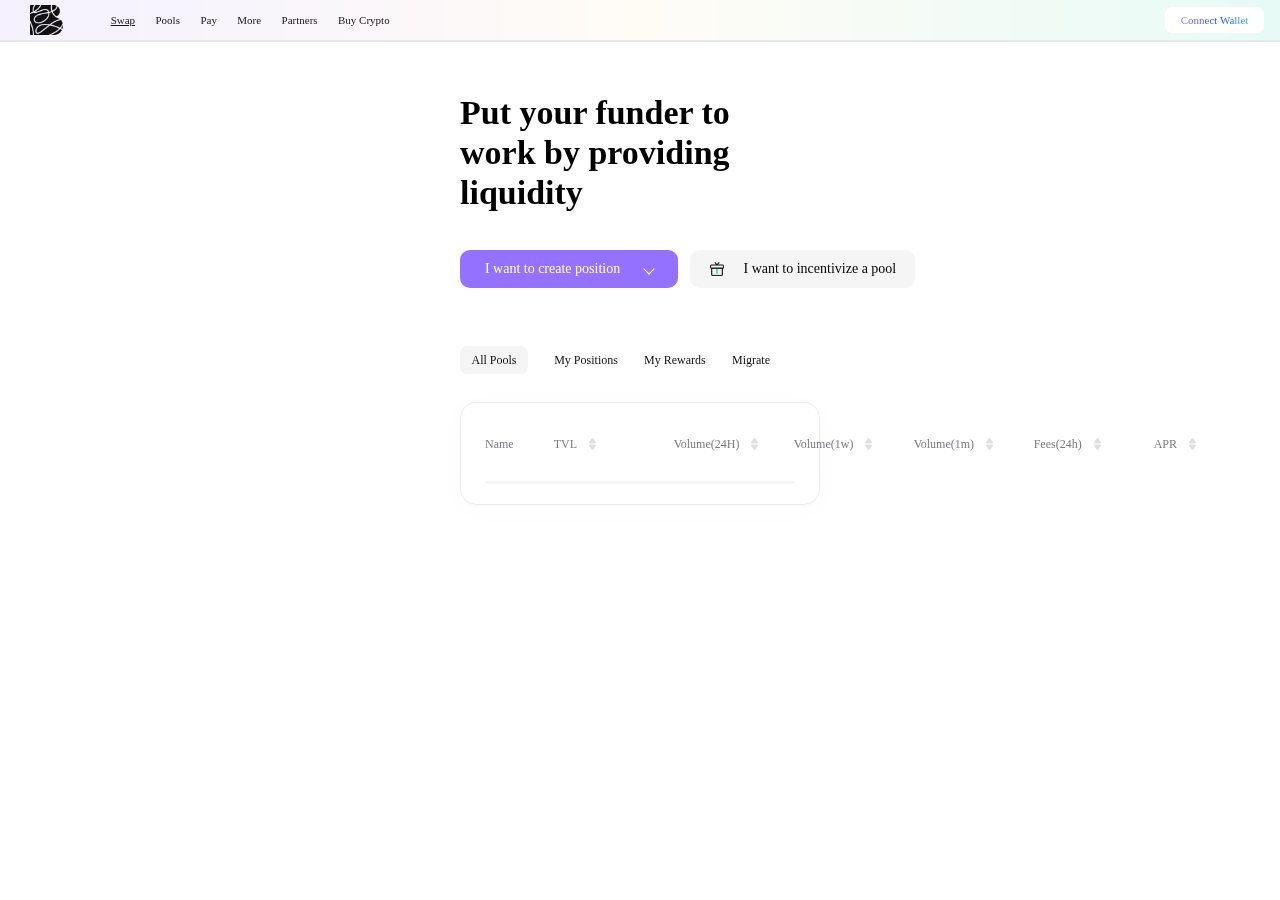
<file: pool.html>
<!DOCTYPE html>
<html lang="en">
  <head>
    <meta charset="UTF-8" />
    <meta name="viewport" content="width=device-width, initial-scale=1.0" />
    <title>Document</title>
    <link rel="stylesheet" href="pool.css" />
  </head>
  <body>
    <div class="masked">
      <div class="header">
        <div class="header-left">
          <a href="./index.html" class="logo-bg">
            <img src="./assets-picture/联集 3.png" class="image-logo"
          /></a>
          <a class="header-text" href="./index.html">Swap</a>
          <div class="header-text">Pools</div>
          <div class="header-text">Pay</div>
          <div class="header-text">More</div>
          <div class="header-text">Partners</div>
          <div class="header-text">Buy Crypto</div>
        </div>
        <div disable class="header-right">
          <div class="header-button">Connect Wallet</div>
        </div>
      </div>
    </div>
    <div class="header-line"></div>
    <div class="content-bg">
      <p class="title">Put your funder to work by providing liquidity</p>
      <div class="button-bg">
        <div class="button-bg-1">
          <p class="button-text-1">I want to create position</p>
          <div class="arrow"></div>
        </div>
        <div class="button-bg-2">
          <img src="./assets-picture//容器.png" alt="" class="button-2-img" />
          <p class="button-text-2">I want to incentivize a pool</p>
        </div>
      </div>
      <div class="pool-choose">
        <div class="ptag-bg"><p class="ptag">All Pools</p></div>
        <p>My Positions</p>
        <p>My Rewards</p>
        <p>Migrate</p>
      </div>
      <div class="list-bg">
        <div class="list-set">
          <p class="list-Left">Name</p>
          <div class="list-right">
            <div class="list-set-name">
              TVL
              <img
                src="./assets-picture/路径 5.png"
                alt=""
                class="list-set-img"
              />
            </div>
            <div class="list-set-name">
              Volume(24H)
              <img
                src="./assets-picture/路径 5.png"
                alt=""
                class="list-set-img"
              />
            </div>
            <div class="list-set-name">
              Volume(1w)
              <img
                src="./assets-picture/路径 5.png"
                alt=""
                class="list-set-img"
              />
            </div>
            <div class="list-set-name">
              Volume(1m)
              <img
                src="./assets-picture/路径 5.png"
                alt=""
                class="list-set-img"
              />
            </div>
            <div class="list-set-name">
              Fees(24h)
              <img
                src="./assets-picture/路径 5.png"
                alt=""
                class="list-set-img"
              />
            </div>
            <div class="list-set-name">
              APR<img
                src="./assets-picture/路径 5.png"
                alt=""
                class="list-set-img"
              />
            </div>
          </div>
        </div>
        <div class="border-line"></div>
        <!-- <div class="border-line"></div>
        <div class="swap-detail">
          <div class="detail-left">
            <div class="change-img-bg">
              <div class="change-img-bg-1">
                <img
                  src="./assets-picture/资产 (1).png"
                  alt=""
                  class="icon-1"
                />
              </div>
              <div class="change-img-bg-2">
                <img src="./assets-picture/资产.png" alt="" class="icon-2" />
              </div>
              <div class="change-img-bg-3">
                <img src="./assets-picture/组 220.png" alt="" class="icon-3" />
              </div>
            </div>
            <div class="detail-token">
              <div class="detail-token-up">ILV / ETH</div>
              <div class="detail-token-down">
                <div class="detail-version-bg">V2</div>
                <div class="detail-number-bg">0.30</div>
              </div>
            </div>
          </div>
          <div class="detail-right">
            <p class="money">$45.9m</p>
            <p class="money">$257.66k</p>
            <p class="money">$2.00m</p>
            <p class="money">$8.57m</p>
            <p class="money">$772.99m</p>
            <p class="money">12.12%</p>
          </div>
        </div>
        <div class="border-line"></div>
        <div class="swap-detail">
          <div class="detail-left">
            <div class="change-img-bg">
              <div class="change-img-bg-1">
                <img
                  src="./assets-picture/资产 (1).png"
                  alt=""
                  class="icon-1"
                />
              </div>
              <div class="change-img-bg-2">
                <img src="./assets-picture/资产.png" alt="" class="icon-2" />
              </div>
              <div class="change-img-bg-3">
                <img src="./assets-picture/组 220.png" alt="" class="icon-3" />
              </div>
            </div>
            <div class="detail-token">
              <div class="detail-token-up">ILV / ETH</div>
              <div class="detail-token-down">
                <div class="detail-version-bg">V2</div>
                <div class="detail-number-bg">0.30</div>
              </div>
            </div>
          </div>
          <div class="detail-right">
            <p class="money">$45.9m</p>
            <p class="money">$257.66k</p>
            <p class="money">$2.00m</p>
            <p class="money">$8.57m</p>
            <p class="money">$772.99m</p>
            <p class="money">12.12%</p>
          </div>
        </div> -->
        <!-- <div class="border-line"></div> -->
        <!-- <div class="swap-detail">
          <div class="detail-left">
            <div class="change-img-bg">
              <div class="change-img-bg-1">
                <img
                  src="./assets-picture/资产 (1).png"
                  alt=""
                  class="icon-1"
                />
              </div>
              <div class="change-img-bg-2">
                <img src="./assets-picture/资产.png" alt="" class="icon-2" />
              </div>
              <div class="change-img-bg-3">
                <img src="./assets-picture/组 220.png" alt="" class="icon-3" />
              </div>
            </div>
            <div class="detail-token">
              <div class="detail-token-up">ILV / ETH</div>
              <div class="detail-token-down">
                <div class="detail-version-bg">V2</div>
                <div class="detail-number-bg">0.30</div>
              </div>
            </div>
          </div>
          <div class="detail-right">
            <p class="money">$45.9m</p>
            <p class="money">$257.66k</p>
            <p class="money">$2.00m</p>
            <p class="money">$8.57m</p>
            <p class="money">$772.99m</p>
            <p class="money">12.12%</p>
          </div>
        </div> -->
        <!-- <div class="border-line"></div>
        <div class="swap-detail">
          <div class="detail-left">
            <div class="change-img-bg">
              <div class="change-img-bg-1">
                <img
                  src="./assets-picture/资产 (1).png"
                  alt=""
                  class="icon-1"
                />
              </div>
              <div class="change-img-bg-2">
                <img src="./assets-picture/资产.png" alt="" class="icon-2" />
              </div>
              <div class="change-img-bg-3">
                <img src="./assets-picture/组 220.png" alt="" class="icon-3" />
              </div>
            </div>
            <div class="detail-token">
              <div class="detail-token-up">ILV / ETH</div>
              <div class="detail-token-down">
                <div class="detail-version-bg">V2</div>
                <div class="detail-number-bg">0.30</div>
              </div>
            </div>
          </div>
          <div class="detail-right">
            <p class="money">$45.9m</p>
            <p class="money">$257.66k</p>
            <p class="money">$2.00m</p>
            <p class="money">$8.57m</p>
            <p class="money">$772.99m</p>
            <p class="money">12.12%</p>
          </div>
        </div>
        <div class="border-line"></div>
        <div class="swap-detail">
          <div class="detail-left">
            <div class="change-img-bg">
              <div class="change-img-bg-1">
                <img
                  src="./assets-picture/资产 (1).png"
                  alt=""
                  class="icon-1"
                />
              </div>
              <div class="change-img-bg-2">
                <img src="./assets-picture/资产.png" alt="" class="icon-2" />
              </div>
              <div class="change-img-bg-3">
                <img src="./assets-picture/组 220.png" alt="" class="icon-3" />
              </div>
            </div>
            <div class="detail-token">
              <div class="detail-token-up">ILV / ETH</div>
              <div class="detail-token-down">
                <div class="detail-version-bg">V2</div>
                <div class="detail-number-bg">0.30</div>
              </div>
            </div>
          </div>
          <div class="detail-right">
            <p class="money">$45.9m</p>
            <p class="money">$257.66k</p>
            <p class="money">$2.00m</p>
            <p class="money">$8.57m</p>
            <p class="money">$772.99m</p>
            <p class="money">12.12%</p>
          </div>
        </div>
        <div class="border-line"></div>
        <div class="swap-detail">
          <div class="detail-left">
            <div class="change-img-bg">
              <div class="change-img-bg-1">
                <img
                  src="./assets-picture/资产 (1).png"
                  alt=""
                  class="icon-1"
                />
              </div>
              <div class="change-img-bg-2">
                <img src="./assets-picture/资产.png" alt="" class="icon-2" />
              </div>
              <div class="change-img-bg-3">
                <img src="./assets-picture/组 220.png" alt="" class="icon-3" />
              </div>
            </div>
            <div class="detail-token">
              <div class="detail-token-up">ILV / ETH</div>
              <div class="detail-token-down">
                <div class="detail-version-bg">V2</div>
                <div class="detail-number-bg">0.30</div>
              </div>
            </div>
          </div>
          <div class="detail-right">
            <p class="money">$45.9m</p>
            <p class="money">$257.66k</p>
            <p class="money">$2.00m</p>
            <p class="money">$8.57m</p>
            <p class="money">$772.99m</p>
            <p class="money">12.12%</p>
          </div>
        </div>
        <div class="border-line"></div>
        <div class="swap-detail">
          <div class="detail-left">
            <div class="change-img-bg">
              <div class="change-img-bg-1">
                <img
                  src="./assets-picture/资产 (1).png"
                  alt=""
                  class="icon-1"
                />
              </div>
              <div class="change-img-bg-2">
                <img src="./assets-picture/资产.png" alt="" class="icon-2" />
              </div>
              <div class="change-img-bg-3">
                <img src="./assets-picture/组 220.png" alt="" class="icon-3" />
              </div>
            </div>
            <div class="detail-token">
              <div class="detail-token-up">ILV / ETH</div>
              <div class="detail-token-down">
                <div class="detail-version-bg">V2</div>
                <div class="detail-number-bg">0.30</div>
              </div>
            </div>
          </div>
          <div class="detail-right">
            <p class="money">$45.9m</p>
            <p class="money">$257.66k</p>
            <p class="money">$2.00m</p>
            <p class="money">$8.57m</p>
            <p class="money">$772.99m</p>
            <p class="money">12.12%</p>
          </div>
        </div>
        <div class="border-line"></div> -->
        <!-- <div class="swap-detail">
          <div class="detail-left">
            <div class="change-img-bg">
              <div class="change-img-bg-1">
                <img
                  src="./assets-picture/资产 (1).png"
                  alt=""
                  class="icon-1"
                />
              </div>
              <div class="change-img-bg-2">
                <img src="./assets-picture/资产.png" alt="" class="icon-2" />
              </div>
              <div class="change-img-bg-3">
                <img src="./assets-picture/组 220.png" alt="" class="icon-3" />
              </div>
            </div>
            <div class="detail-token">
              <div class="detail-token-up">ILV / ETH</div>
              <div class="detail-token-down">
                <div class="detail-version-bg">V2</div>
                <div class="detail-number-bg">0.30</div>
              </div>
            </div>
          </div>
          <div class="detail-right">
            <p class="money">$45.9m</p>
            <p class="money">$257.66k</p>
            <p class="money">$2.00m</p>
            <p class="money">$8.57m</p>
            <p class="money">$772.99m</p>
            <p class="money">12.12%</p>
          </div>
        </div> -->
      </div>
    </div>
  </body>
</html>
</file>
<file: pool.css>
html,
body {
  height: 100%;
  margin: 0;
  padding: 0;
  /* text-align: center; */
  font-family: MiSans;
  position: relative;
  backdrop-filter: blur(10px);
  display: flex;
  flex-direction: column;
}
.masked {
  display: flex;
  flex-direction: column;
  /* justify-content: center; */
  align-items: center;
  background: linear-gradient(90deg, #9672ff 0%, #ffdc9f 50%, #14cda6 100%);
}

.header {
  width: 100%;
  display: flex;
  justify-content: space-between;
  align-items: center;
  height: 2.5rem;
  background: rgba(255, 255, 255, 0.9);
}

.header-left {
  height: 40px;
  width: 25rem;
  display: flex;
  align-items: center;
  justify-content: space-around;
}

.header-right {
  width: 99px;
  height: 26px;
  border-radius: 7px;
  opacity: 1;
  display: flex;
  justify-content: center;
  align-items: center;
  background: #ffffff;
  margin-right: 1rem;
  cursor: not-allowed;
}
.header-button {
  background: linear-gradient(90deg, #9672ff 0%, #1a48ff 58%, #31b7ff 100%);
  -webkit-background-clip: text;
  -webkit-text-fill-color: transparent;
  background-clip: text;
  font-family: HarmonyOS Sans;
  font-size: 11px;
  font-weight: 500;
  line-height: 11px;
  letter-spacing: 0px;
}
.header-line {
  border: 1px solid #e5e7eb;
  width: 100%;
}
.logo-bg {
  display: flex;
  justify-content: start;
  align-items: start;
  width: 60px;
  margin-left: 20px;
}
.image-logo {
  width: 33px;
  height: 30px;
  opacity: 1;
}
.header-text {
  font-size: 11px;
  font-weight: 500;
  line-height: 11px;
  letter-spacing: 0px;
  color: #1a1a1a;
}
.content-bg {
  display: flex;
  flex-direction: column;
  align-items: center;
  padding-left: 460px;
  padding-right: 460px;
}
.title {
  align-self: flex-start;
  /* word-wrap: break-word; */
  width: 317.5px;
  opacity: 1;
  font-family: HarmonyOS Sans;
  font-size: 34px;
  font-weight: bold;
  line-height: 40px;
  letter-spacing: 0em;
  font-feature-settings: 'kern' on;
  color: #000000;
  margin-top: 51px;
  margin-bottom: 37px;
}

.button-bg {
  align-self: flex-start;
  display: flex;
  align-items: center;
  justify-content: center;
  height: 38px;
}

.button-bg-1 {
  width: 218px;
  height: 38px;
  border-radius: 10px;
  opacity: 1;
  display: flex;
  justify-content: space-evenly;
  align-items: center;
  background: #9571ff;
}
.button-text-1 {
  font-family: HarmonyOS Sans;
  font-size: 14px;
  font-weight: normal;
  line-height: 24px;
  letter-spacing: 0px;

  /* 文本色/亮色-主要 */
  color: #ffffff;
}
.button-bg-2 {
  width: 225px;
  height: 38px;
  border-radius: 10px;
  opacity: 1;
  margin-left: 12px;
  display: flex;
  justify-content: space-evenly;
  align-items: center;
  background: #f5f5f5;
}
.button-text-2 {
  font-family: HarmonyOS Sans;
  font-size: 14px;
  font-weight: normal;
  line-height: 24px;
  letter-spacing: 0px;

  color: #000000;
}
.button-2-img {
  width: 16px;
  height: 16px;
}

.arrow {
  width: 7px;
  height: 7px;
  border-top: 1px solid #fff;
  border-left: 1px solid #fff;
  transform: rotate(225deg);
  /* margin-bottom: 3px; */
}

.pool-choose {
  display: flex;
  font-family: HarmonyOS Sans;
  font-size: 12px;
  font-weight: 500;
  line-height: 12px;
  letter-spacing: 0px;
  color: #111111;
  width: 310px;
  align-items: center;
  align-self: flex-start;
  justify-content: space-between;
  text-wrap: nowrap;
  margin-top: 54px;
}
.ptag-bg {
  width: 68px;
  height: 28px;
  border-radius: 7px;
  opacity: 1;
  display: flex;
  align-items: center;
  justify-content: center;
  background: #f5f5f5;
}
.list-bg {
  width: 100%;
  margin-top: 24px;
  margin-bottom: 14px;
  display: flex;
  flex-direction: column;
  padding: 20px 24px;
  gap: 16px;
  align-self: stretch;
  /* 外部/中间色/纯白 */
  background: #ffffff;
  box-sizing: border-box;
  /* 外部/中间色/灰色-200 */
  border: 1px solid #ebebeb;
  /* 外部/一级投影 */
  box-shadow: 0px 2px 4px 0px rgba(0, 0, 0, 0.02),
    0px 4px 32px 0px rgba(0, 0, 0, 0.02);
  border-radius: 16px;
}

.list-set {
  display: flex;
  align-items: center;
  justify-content: space-between;
  font-family: HarmonyOS Sans;
  font-size: 12px;
  font-weight: normal;
  line-height: 12px;
  letter-spacing: 0px;
  height: 30px;
  color: #7d7b82;
  height: 42px;
}
.list-right {
  margin-left: 40px;
  display: flex;
  width: 720px;
  justify-content: space-evenly;
}

.list-set-name {
  display: flex;
  width: 120px;

  text-align: start;
}
.list-set-img {
  margin-left: 12px;
}

.border-line {
  height: 1px;
  opacity: 1;
  background-color: #f5f5f5;
  border: 1px solid #f5f5f5;
  z-index: 1;
}

.swap-detail {
  display: flex;
  justify-content: space-between;
}

.detail-left {
  display: flex;
  align-items: center;
}

.change-img-bg {
  position: relative;
  height: 24px;
  width: 65px;
}
.change-img-bg-1 {
  position: absolute;
  top: 0px;
  opacity: 1;
  background: #e5e7eb;
  box-sizing: border-box;
  border-radius: 50px;
  border: 1.6px solid #e5e7eb;
  z-index: 0;
  display: flex;
  align-items: center;
  justify-content: center;
}

.change-img-bg-2 {
  position: absolute;
  top: 0px;
  border: 1.6px solid #e5e7eb;
  z-index: 1;
  display: flex;
  align-items: center;
  border-radius: 50px;
  justify-content: center;
  background: #e5e7eb;
}
.change-img-bg-2 {
  position: absolute;
  left: 20px;
}
.change-img-bg-3 {
  position: absolute;
  width: 13.2px;
  height: 13.2px;
  left: 20px;
  z-index: 3;
  right: 0;
  display: flex;
  bottom: -4px;
  left: 39px;
  border-radius: 50px;
  border: #111111 1px solid;
  background: #627eea;
  display: flex;
}
.icon-3 {
  width: 10px;
  height: 13px;
}
.detail-token {
  display: flex;
  flex-direction: column;
  align-items: center;
  justify-content: start;
}

.detail-token-up {
  font-family: HarmonyOS Sans;
  font-size: 11px;
  font-weight: 500;
  line-height: 11px;
  letter-spacing: 0px;
  color: #111827;
  justify-self: flex-start;
  width: 100%;
  margin-bottom: 4px;
}

.detail-token-down {
  display: flex;
}

.detail-version-bg {
  width: 29px;
  height: 15px;
  border-radius: 106px;
  opacity: 1;
  background: rgba(149, 113, 255, 0.2);
  font-family: HarmonyOS Sans;
  font-size: 10px;
  font-weight: normal;
  line-height: 10px;
  letter-spacing: 0px;
  color: #6c3aff;
  display: flex;
  align-items: center;
  justify-content: center;
  margin-right: 3px;
}

.detail-number-bg {
  width: 44px;
  height: 15px;
  border-radius: 106px;
  opacity: 1;
  background: #e5e7eb;
  font-family: HarmonyOS Sans;
  font-size: 10px;
  font-weight: normal;
  line-height: 10px;
  letter-spacing: 0px;
  color: #454545;
  display: flex;
  align-items: center;
  justify-content: center;
}

.detail-right {
  font-family: HarmonyOS Sans;
  font-size: 14px;
  font-weight: normal;
  line-height: 21px;
  letter-spacing: 0px;
  color: #000000;
  display: flex;
  justify-content: space-around;
  align-items: center;
  width: 720px;
}

.money {
  width: 120px;
  text-align: start;
}
</file>
